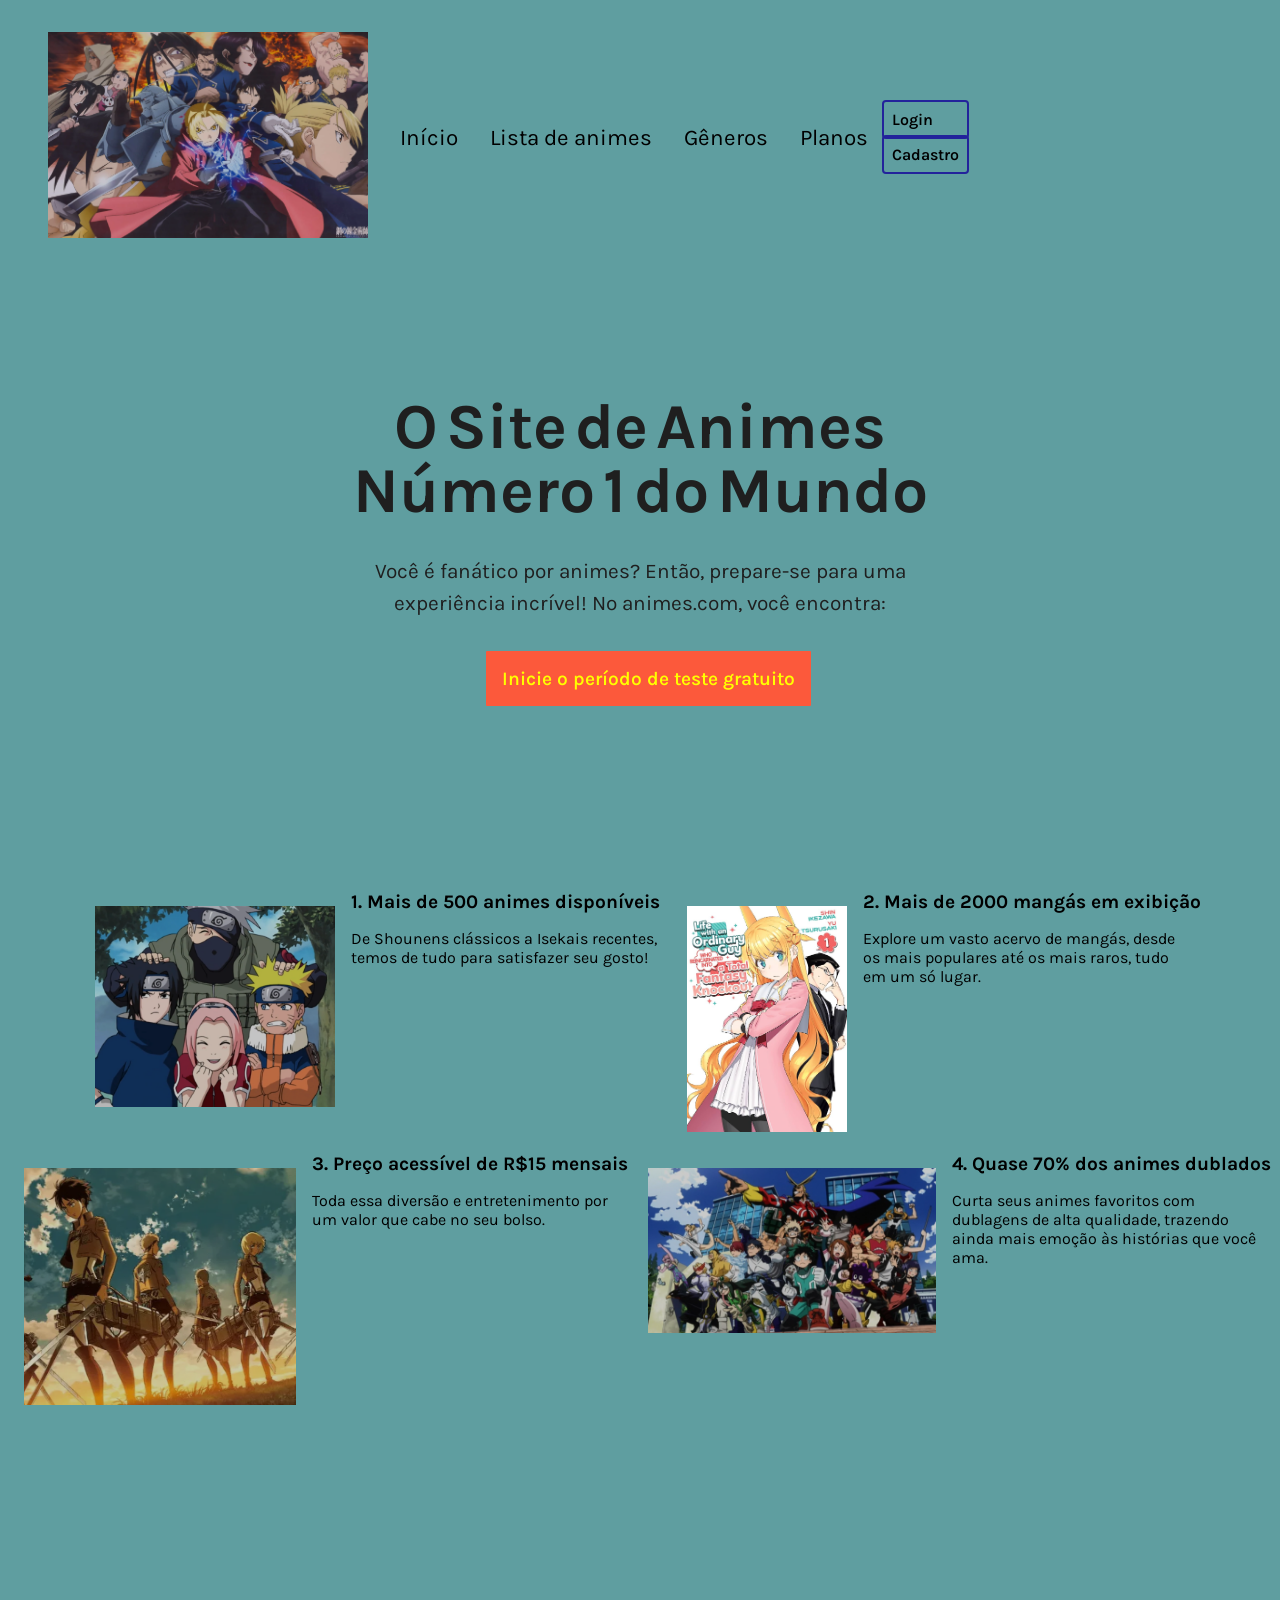
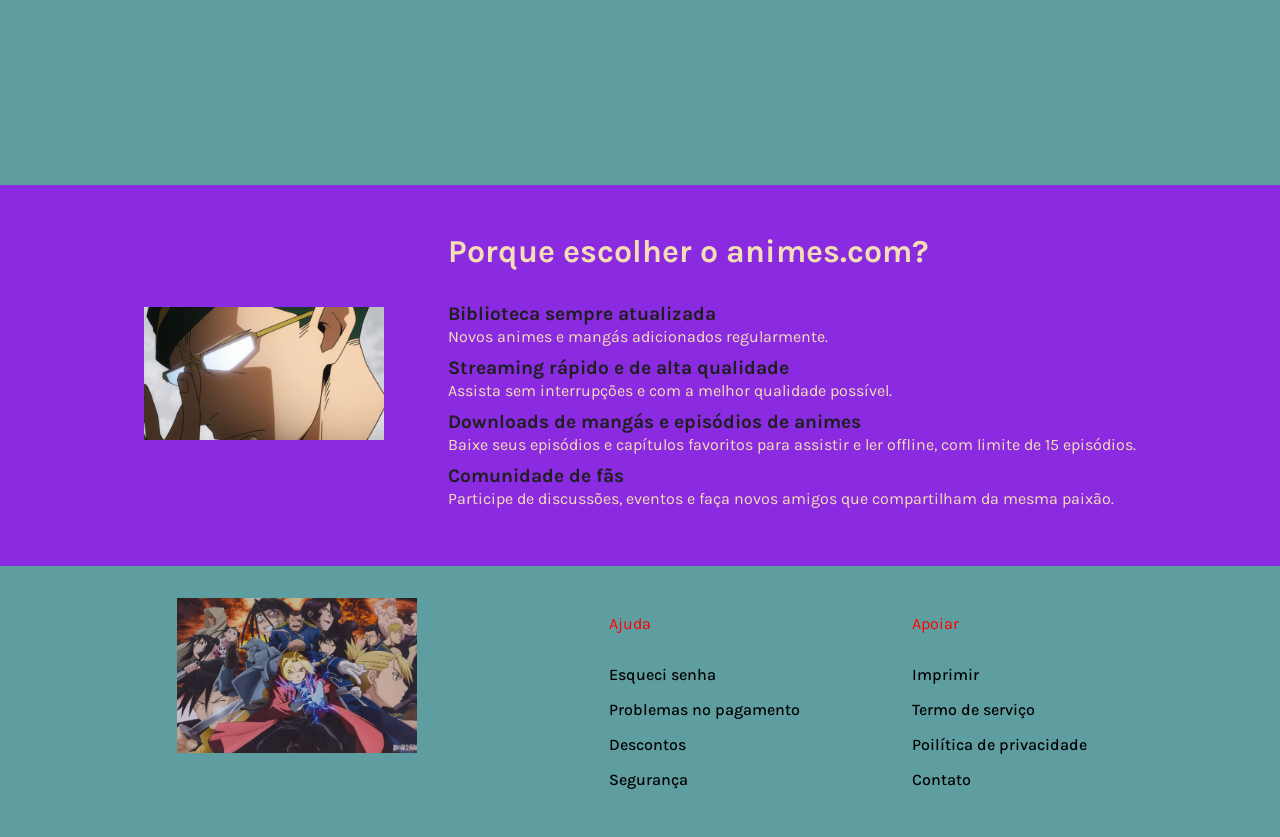
<file: index.html>
<!DOCTYPE html>
<html lang="en">
<head>
    <meta charset="UTF-8">
    <meta name="viewport" content="width=device-width, initial-scale=1.0">
    <link 
    rel="shortcut icon" 
    href="/imagens/iconeDeFullMetalAlchemist.ico" 
    type="image/x-icon">
    <title>Animes.com</title>
    <link rel="stylesheet" href="styleIndex.css">
    <link rel="preconnect" href="https://fonts.googleapis.com">
    <link rel="preconnect" href="https://fonts.gstatic.com" crossorigin>
    <link href="https://fonts.googleapis.com/css2?family=Karla:ital,wght@0,200..800;1,200..800&display=swap" rel="stylesheet">
    <link rel="stylesheet" href="https://fonts.googleapis.com/css2?family=Material+Symbols+Outlined:opsz,wght,FILL,GRAD@20..48,100..700,0..1,-50..200">

</head>
<body onresize="verificaLargura()">
    <header>
        <nav>
            <ul class="links">
                <li><a href="/index.html"><img class="imgLogoText" 
                    src="/imagens/frontImage.png" 
                    alt="imagemLogo"></a></li>
                <ul class="links4" id="itens">
                    <li><a href="#">Início</a></li>
                    <li><a href="#">Lista de animes</a></li>
                    <li><a href="#">Gêneros</a></li>
                    <li><a href="#">Planos</a></li>
                </ul>
                <ul class="login_nav">
                    <li><a href="#">Login
                    </a></li>
                    <li><a href="#">Cadastro</a></li>
                </ul>
                <i class="material-symbols-outlined" id="burger" onclick="clickMenu()">Menu</i>
            </ul>
        </nav>
    </header>
    <section class="mainSection">
        <div>
            <h1>O Site de Animes Número 1 do Mundo</h1>
            <p>Você é fanático por animes? Então, prepare-se para uma experiência incrível! No animes.com, você encontra:</p>
            <li><a href="#">Inicie o período de teste gratuito</a></li>
        </div>
        <div class="propaganda">
            <div>
                <div><img class="naruto" src="/imagens/naruto.png" alt="naruto"></div>
                <div><h2>1. Mais de 500 animes disponíveis</h2><p>De Shounens clássicos a Isekais recentes, temos de tudo para satisfazer seu gosto! </p></div>
            </div>
            <div>
                <div><img class="fantasyKnockout" src="/imagens/fantasyKnockout.png" alt="fantasyKnockout"></div>
                <div><h2>2. Mais de 2000 mangás em exibição</h2><p>Explore um vasto acervo de mangás, desde os mais populares até os mais raros, tudo em um só lugar.</p></div>
            </div>
            <div>
                <div><img class="attackOnTitan" src="/imagens/attackOnTitan.png" alt="attackOnTitan"></div>
                <div><h2>3. Preço acessível de R$15 mensais</h2><p>Toda essa diversão e entretenimento por um valor que cabe no seu bolso.</p></div>
            </div>
            <div>
                <div>
                    <img class="bokuNoHero" src="/imagens/bokuNoHero.png" alt="bokuNoHero">
                </div>
                <div><h2>4. Quase 70% dos animes dublados</h2><p>Curta seus animes favoritos com dublagens de alta qualidade, trazendo ainda mais emoção às histórias que você ama.</p></div>
            </div>
        </div>
    </section> 
    <section class="motivos">
        <div><img class="nighteye" src="/imagens/nighteyeImage.png" alt="nighteye"></div>
        <div class="texts">
            <h2>Porque escolher o animes.com?</h2>
            <h3>Biblioteca sempre atualizada</h3>
            <p>Novos animes e mangás adicionados regularmente.</p>
            <h3>Streaming rápido e de alta qualidade</h3> <p>Assista sem interrupções e com a melhor qualidade possível.</p>
            <h3>Downloads de mangás e episódios de animes</h3> <p>Baixe seus episódios e capítulos favoritos para assistir e ler offline, com limite de 15 episódios.</p>
            <h3>Comunidade de fãs</h3>
            <p>Participe de discussões, eventos e faça novos amigos que compartilham da mesma paixão.</p>
        </div>
    </section>
    <footer>
        <div>
            <ul>
            <img src="/imagens/frontImage.png" alt="imagemLogo">
            </ul>
            <div class="linksFooter">
                <ul>
                    <li><p class="headerLinks">Ajuda</p></li>
                    <li><a href="#">Esqueci senha</a></li>
                    <li><a href="#">Problemas no pagamento</a></li>
                    <li><a href="#">Descontos</a></li>
                    <li><a href="#">Segurança</a></li>
                </ul>
                <ul>
                    <li><p class="headerLinks">Apoiar</p></li>
                    <li><a href="#">Imprimir</a></li>
                    <li><a href="#">Termo de serviço</a></li>
                    <li><a href="#">Poilítica de privacidade</a></li>
                    <li><a href="#">Contato</a></li>
                </ul>
            </div>
        </div>
    </footer>
    <script>
        function clickMenu() {
            if(itens.style.display == "block") {
                itens.style.display = "none";
            }else {
                itens.style.display = "block";
            }
        }
        function verificaLargura() {
            if (window.innerWidth >= 1024) {
                itens.style.display = 'flex'
            } else {
                itens.style.display = "none"
            }
        }
    </script>
</body>
</html>
</file>
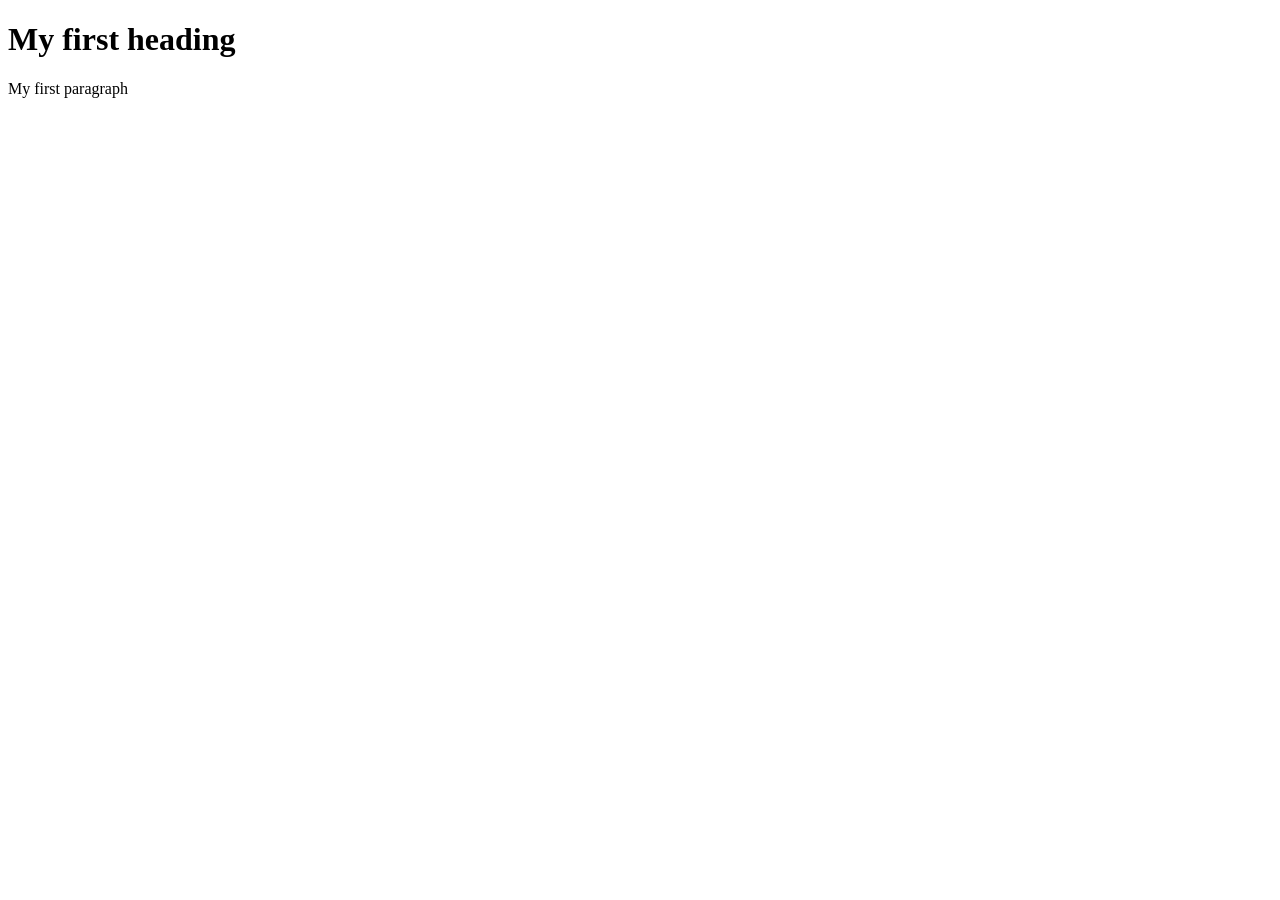
<file: teste.html>
<!DOCTYPE html>
<html lang="en">
<head>
    <meta charset="UTF-8">
    <meta name="viewport" content="width=device-width, initial-scale=1.0">
    <title>Document</title>
</head>
<body>
    <h1>My first heading</h1>
    <p>My first paragraph</p>
</body>
</html>
</file>
<file: styleIndex.css>
@charset "UTF-8";
* {
    margin: 0;
    padding: 0;
    box-sizing: border-box;
}

body {
    background-color: cadetblue;
    font-family: "Karla", sans-serif;
}

nav {
    margin: 2rem;
    justify-content: space-evenly;
    align-items: center;
}

.imgLogoText {
    width: 20rem;
}

.naruto {
    width: 15rem;
}

.fantasyKnockout {
    width: 10rem;
}

.attackOnTitan {
    width: 17rem;
}

.bokuNoHero {
    width:18rem;
}

ul,
li {
    list-style: none;
}

a {
    text-decoration: none;
}

.links {
    display: flex;
    align-items: center;
}

.links > ul > li > a {
    color:black;
}

.links > ul > li > a:hover {
    color:blue;
    transition: 0.3s all;
}

.links > li {
    margin: 0 1rem 0 1rem;
}

.login_nav > li > a {
    color: rgb(35, 35, 155);
    font-weight: 600;
    outline:solid 2px rgb(35, 35, 155);
    padding:0.5rem;
    border-radius: 2px;
    display: flex;
}

.login_nav > li > a:hover {
    color:black;
} 

.links4 {
    display: flex;
}

.links4 > li {
    margin:0 1rem 0 1rem;
    font-size: 1.4rem;
}

.mainSection {
    display:flex;
    flex-direction: column;
    text-align: center;
    margin-top: 17vh;
}



.mainSection > div {
    height: 55vh;
}

.mainSection > div > h1 {
    color:#1f1f1f;
    font-size: 4rem;
    width:40rem;
    margin:auto;
    line-height: 4rem;
    word-spacing: -0.5rem;
}

.mainSection > div > p {
    color:#1f1f1f;
    font-size: 1.3rem;
    width:40rem;
    margin:2rem auto 2rem auto;
    line-height: 2rem;
}

.mainSection > div > li {
    margin:3rem 1rem 1rem 2rem;
}

.mainSection > div > li > a {
    background-color: #fc593b;
    color:yellow;
    font-size: 1.2rem;
    padding:1rem;
    border-radius: 1px;
    font-weight: 600;
}

.propaganda {
    display: flex;
    margin:auto;
    justify-content: center;
    flex-wrap: wrap;
}

.propaganda > div {
    display: flex;
    text-align: left;
    justify-content: center;
    flex-wrap: wrap;
}


.propaganda > div > div > h2 {
    font-size: 1.2rem;
    margin-bottom: 1rem;
}

.propaganda > div > div > p {
    width:20rem;
    color:black;
}

.propaganda > div> div > img {
    margin:1rem;
}

#burger {
    cursor:pointer;
}

@media screen and (min-width: 1024px) {
    #burger {
        display: none;
    }
}

@media screen and (max-width: 550px) {
    .login_nav {
        display: none;
    }
}

@media screen and (max-width: 1024px) {
    .links4 {
        position: absolute;
        text-align: center;
        top:0;
        left:0;
        right:0;
        bottom:0;
        height:fit-content;
        margin:6rem auto auto auto;
        padding-top: 10rem;
    }
}

@media screen and (max-width:775px) {
    .mainSection > div > h1 {
        font-size: 2rem;
        width:20rem;
        line-height: 2rem;
        word-spacing: 0.1rem;
    }
    .mainSection > div > p {
        font-size:1rem;
        width:100%;
        padding: 2rem auto 2rem auto;
        line-height: 1.3rem;
    }
    .propaganda > div > div > h2 {
        font-size: 01rem;
        width:20rem;
        line-height: 2rem;
        word-spacing: 0.1rem;
    }
    .propaganda > div > div > p {
        font-size:1rem;
        width:100%;
        padding: 2rem auto 2rem auto;
        line-height: 1.3rem;
    }
}

@media screen and (max-width:1140px) {
    .mainSection {
        margin-bottom: 60rem;
    }
}

@media screen and (max-width:390px) {
    .mainSection > div > li > a {
        padding: 3rem auto 1rem auto;
        line-height: 3.6rem;
    }
}


.motivos {
    margin-top: 25rem;
    background-color: blueviolet;
    color: wheat;
    display: flex;
    align-items: center;
    justify-content: center;
    height:100%;
    padding: 1rem 0 1rem 0;
    flex-wrap: wrap;
}

.motivos > div {
    margin:2rem;
}

.nighteye {
    width:15rem;
}





.texts > h2 {
    margin-bottom: 2rem;
    font-size: 2rem;
}

.texts> h3 {
    font-size: 1.2rem;
    margin-bottom: 2px;
    color: #1f1f1f;
}

.texts > p {
    margin-bottom: 10px;
}


footer >div > ul > img {
    width: 15rem;
}

footer > div {
    display:flex;
    justify-content: space-evenly;
    margin:2rem 0 2rem 0;
    flex-wrap: wrap;
}

.linksFooter {
    display: flex;
    gap:5rem;
    flex-wrap: wrap;
}

.linksFooter > ul > li {
    margin:1rem; 
    color: red;
}

.linksFooter > ul > li > a {
    color:black;
    font-weight: 500;
}

.headerLinks {
    padding-bottom: 1rem;
}
</file>
